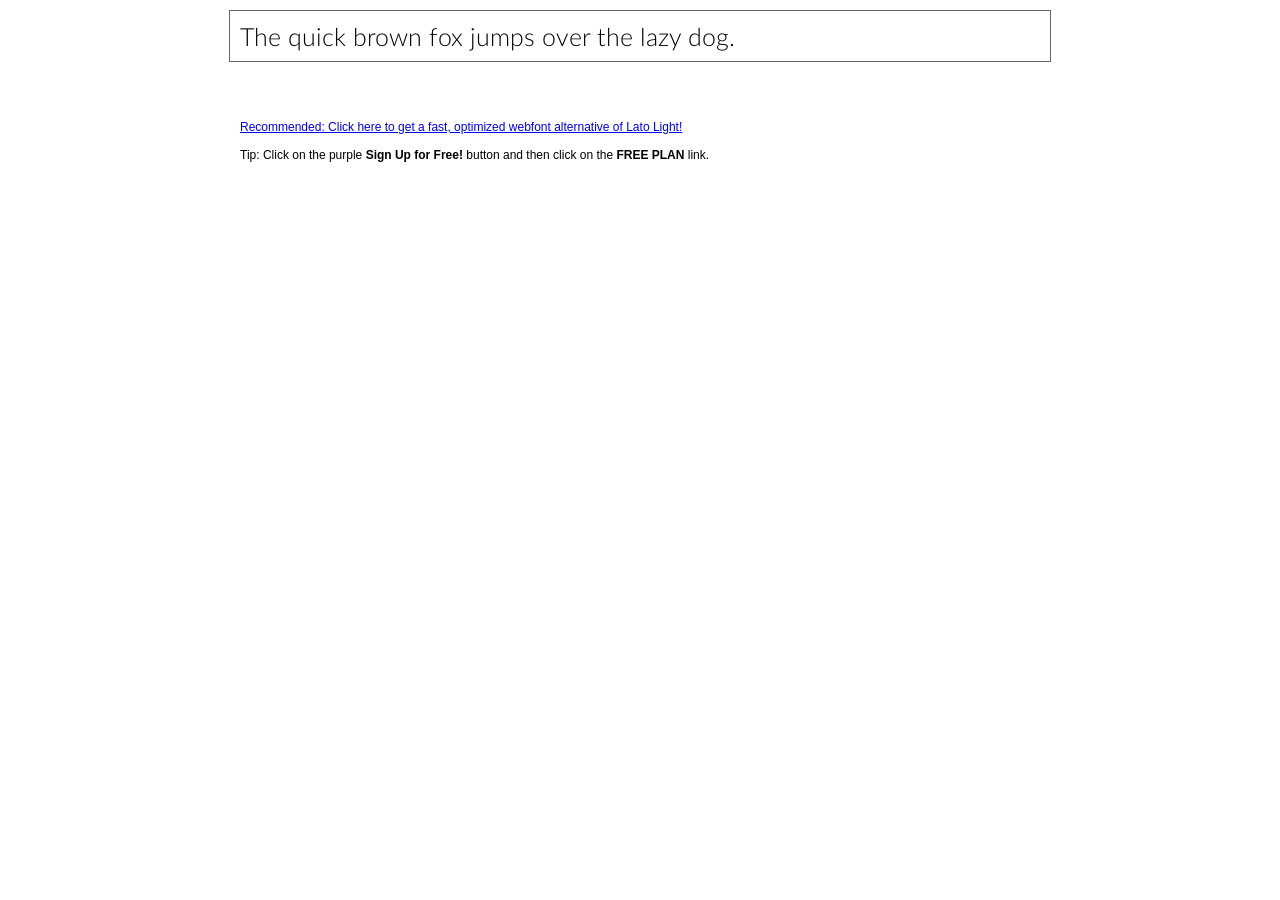
<file: merchants/css/Lato-Light/demo.html>
<!DOCTYPE html PUBLIC "-//W3C//DTD XHTML 1.0 Transitional//EN" "http://www.w3.org/TR/xhtml1/DTD/xhtml1-transitional.dtd">
<html xmlns="http://www.w3.org/1999/xhtml">
<head>
	<meta http-equiv="Content-Type" content="text/html; charset=utf-8" />
	<title>@font-face Demo</title>
	<link rel="stylesheet" href="fonts.css" type="text/css" charset="utf-8" />
	<style type="text/css">
	body {
		background-color:white;
		font-family:Verdana,Tahoma,Arial,Sans-Serif;
		color:black;
		font-size:12px;
	}

	.demo
	{
		font-family:'Conv_Lato-Light',Sans-Serif;
		width:800px;
		margin:10px auto;
		text-align:left;
		border:1px solid #666;
		padding:10px;
	}

	.hint
	{
		font-family:'Conv_Sansus Webissimo-Regular',Sans-Serif;
		width:800px;
		margin:10px auto;
		text-align:left;
		border:1px;
		padding:10px;
	}

	</style>
</head>
<body>
	<div class="demo" style="font-size:25px">
		The quick brown fox jumps over the lazy dog.
	</div>

	<br>
	<br>
	<div class="hint">
		<a href="http://www.font2web.com/searchfreewebfont.php?Lato+Light">Recommended: Click here to get a fast, optimized webfont alternative of Lato Light!</a><br><br>
		Tip: Click on the purple <strong>Sign Up for Free!</strong> button and then click on the <strong>FREE PLAN</strong> link.
	</div>

</body>
</html>
</file>
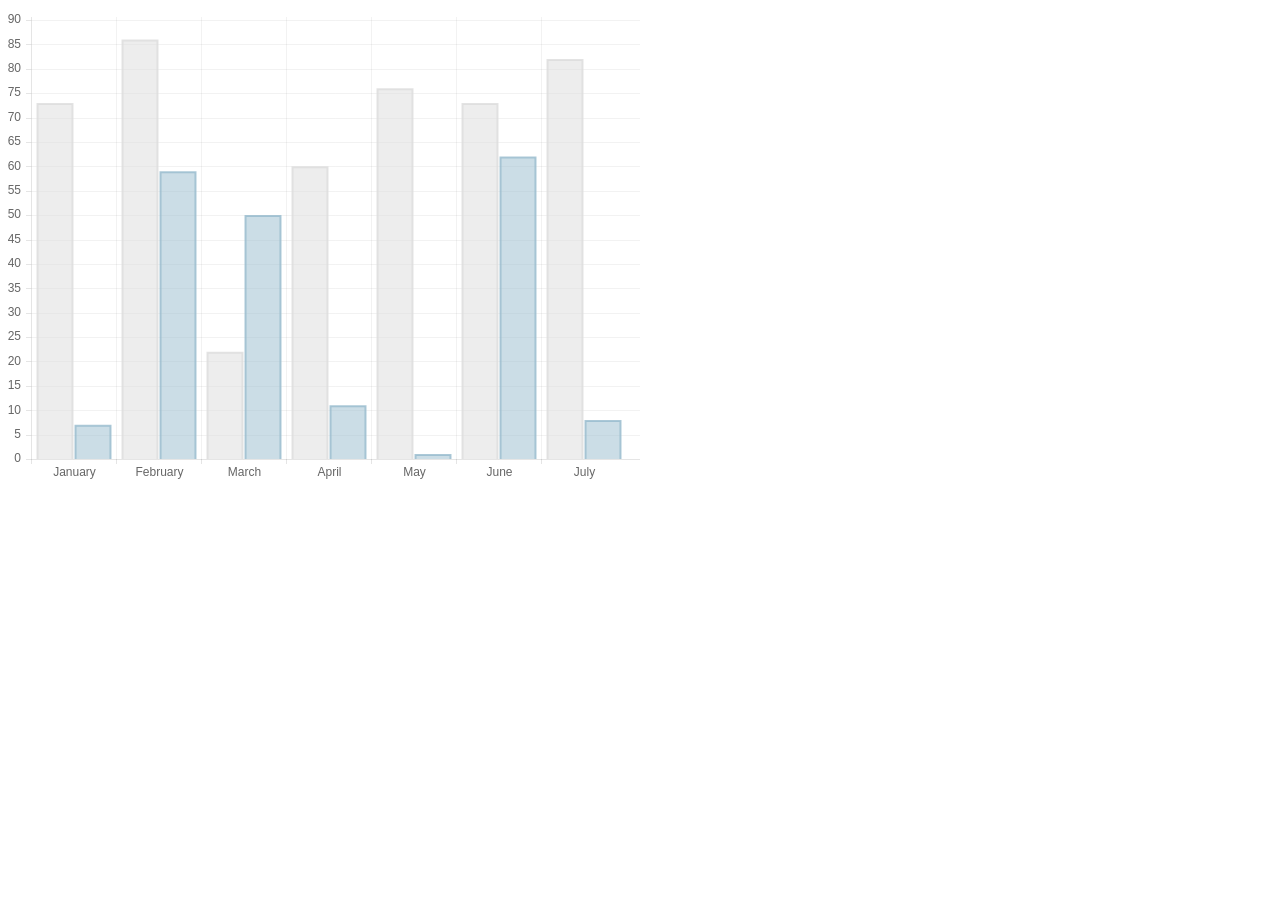
<file: merchants/js/Chart.js-master/Chart.js-master/samples/bar.html>
<!doctype html>
<html>
	<head>
		<title>Bar Chart</title>
		<script src="../Chart.js"></script>
	</head>
	<body>
		<div style="width: 50%">
			<canvas id="canvas" height="450" width="600"></canvas>
		</div>


	<script>
	var randomScalingFactor = function(){ return Math.round(Math.random()*100)};

	var barChartData = {
		labels : ["January","February","March","April","May","June","July"],
		datasets : [
			{
				fillColor : "rgba(220,220,220,0.5)",
				strokeColor : "rgba(220,220,220,0.8)",
				highlightFill: "rgba(220,220,220,0.75)",
				highlightStroke: "rgba(220,220,220,1)",
				data : [randomScalingFactor(),randomScalingFactor(),randomScalingFactor(),randomScalingFactor(),randomScalingFactor(),randomScalingFactor(),randomScalingFactor()]
			},
			{
				fillColor : "rgba(151,187,205,0.5)",
				strokeColor : "rgba(151,187,205,0.8)",
				highlightFill : "rgba(151,187,205,0.75)",
				highlightStroke : "rgba(151,187,205,1)",
				data : [randomScalingFactor(),randomScalingFactor(),randomScalingFactor(),randomScalingFactor(),randomScalingFactor(),randomScalingFactor(),randomScalingFactor()]
			}
		]

	}
	window.onload = function(){
		var ctx = document.getElementById("canvas").getContext("2d");
		window.myBar = new Chart(ctx).Bar(barChartData, {
			responsive : true
		});
	}

	</script>
	</body>
</html>
</file>
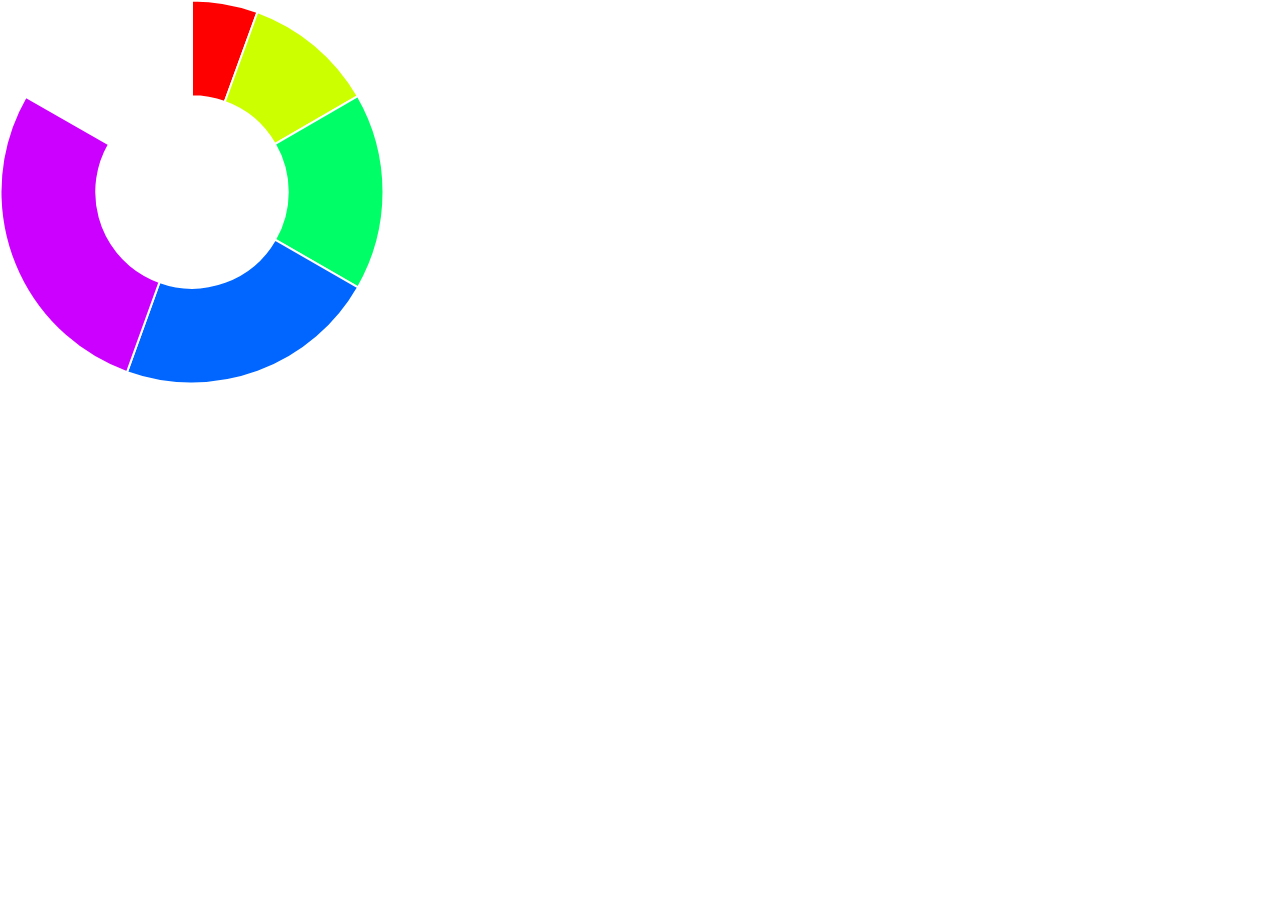
<file: merchants/js/Chart.js-master/Chart.js-master/samples/doughnut.color.html>
<!doctype html>
<html>
	<head>
		<title>Doughnut Chart</title>
		<script src="../src/Chart.Core.js"></script>
		<script src="../src/Chart.Doughnut.js"></script>
		<style>
			body{
				padding: 0;
				margin: 0;
			}
			#canvas-holder{
				width:30%;
			}
		</style>
	</head>
	<body>
		<div id="canvas-holder">
			<canvas id="chart-area" width="500" height="500"/>
		</div>


	<script>

		var doughnutData = [
				{
					value: 1,
					label: "One"
				},
				{
					value: 2,
					label: "Two"
				},
				{
					value: 3,
					label: "Three"
				},
				{
					value: 4,
					label: "Four"
				},
				{
					value: 5,
					label: "Five"
				}

			];

			window.onload = function(){
				var ctx = document.getElementById("chart-area").getContext("2d");
				window.myDoughnut = new Chart(ctx).Doughnut(doughnutData, {responsive : true});
			};



	</script>
	</body>
</html>
</file>
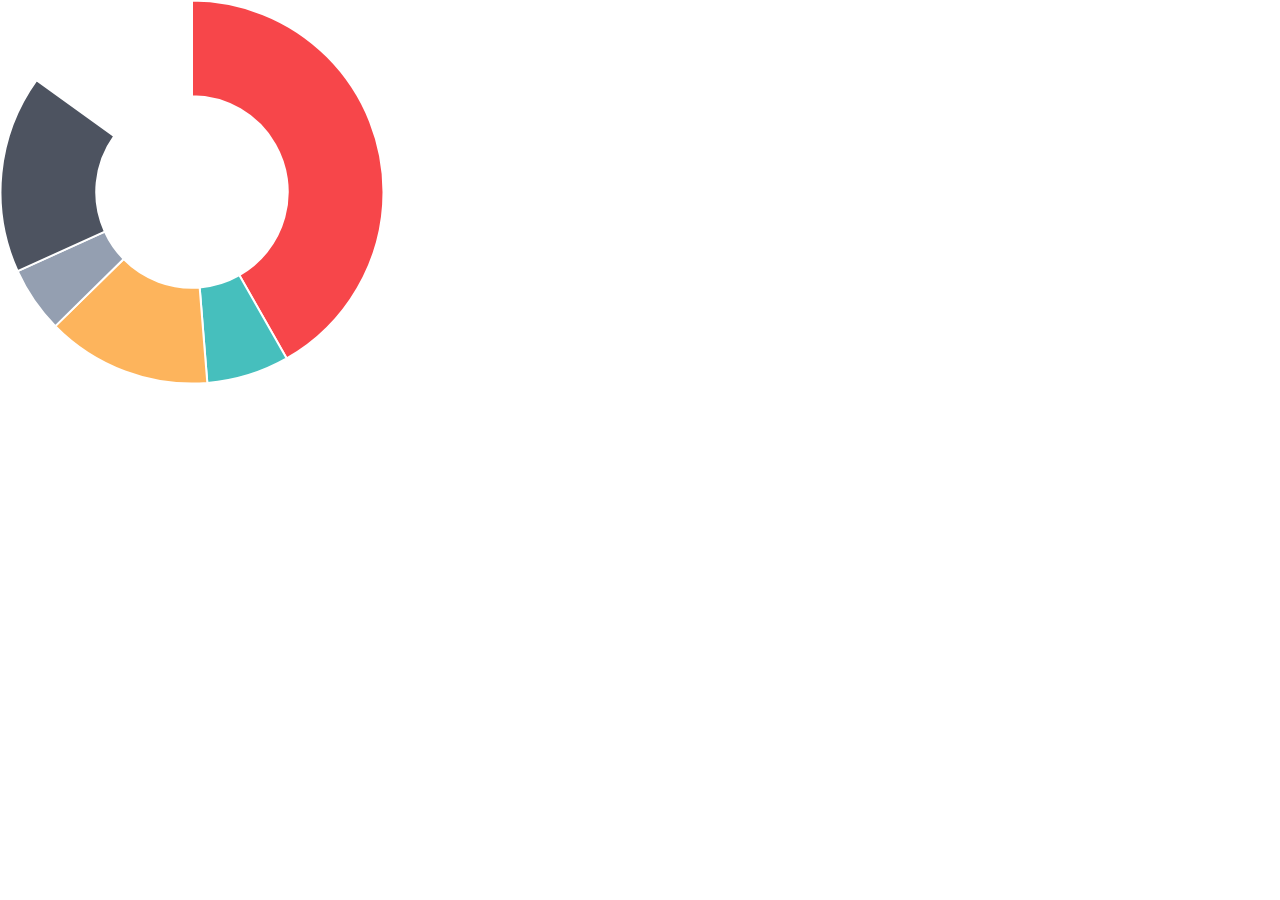
<file: merchants/js/Chart.js-master/Chart.js-master/samples/doughnut.html>
<!doctype html>
<html>
	<head>
		<title>Doughnut Chart</title>
		<script src="../Chart.js"></script>
		<style>
			body{
				padding: 0;
				margin: 0;
			}
			#canvas-holder{
				width:30%;
			}
		</style>
	</head>
	<body>
		<div id="canvas-holder">
			<canvas id="chart-area" width="500" height="500"/>
		</div>


	<script>

		var doughnutData = [
				{
					value: 300,
					color:"#F7464A",
					highlight: "#FF5A5E",
					label: "Red"
				},
				{
					value: 50,
					color: "#46BFBD",
					highlight: "#5AD3D1",
					label: "Green"
				},
				{
					value: 100,
					color: "#FDB45C",
					highlight: "#FFC870",
					label: "Yellow"
				},
				{
					value: 40,
					color: "#949FB1",
					highlight: "#A8B3C5",
					label: "Grey"
				},
				{
					value: 120,
					color: "#4D5360",
					highlight: "#616774",
					label: "Dark Grey"
				}

			];

			window.onload = function(){
				var ctx = document.getElementById("chart-area").getContext("2d");
				window.myDoughnut = new Chart(ctx).Doughnut(doughnutData, {responsive : true});
			};



	</script>
	</body>
</html>
</file>
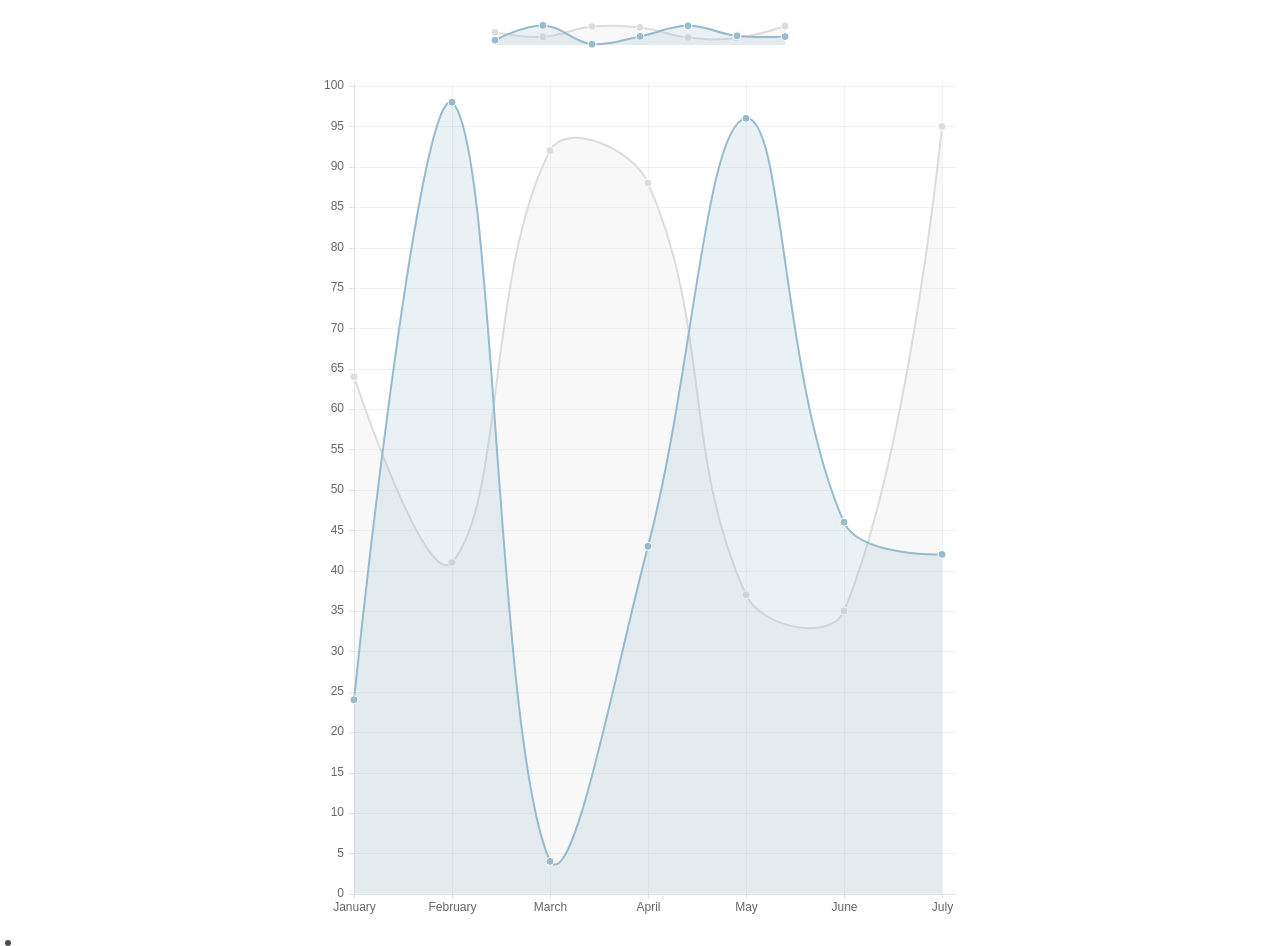
<file: merchants/js/Chart.js-master/Chart.js-master/samples/line-customTooltips.html>
<!doctype html>
<html>

<head>
    <title>Line Chart with Custom Tooltips</title>
    <script src="../Chart.js"></script>
    <script src="http://cdnjs.cloudflare.com/ajax/libs/jquery/2.1.3/jquery.min.js"></script>

    <style>
    #canvas-holder1 {
        width: 300px;
        margin: 20px auto;
    }
    #canvas-holder2 {
        width: 50%;
        margin: 20px 25%;
    }
    #chartjs-tooltip {
        opacity: 1;
        position: absolute;
        background: rgba(0, 0, 0, .7);
        color: white;
        padding: 3px;
        border-radius: 3px;
        -webkit-transition: all .1s ease;
        transition: all .1s ease;
        pointer-events: none;
        -webkit-transform: translate(-50%, 0);
        transform: translate(-50%, 0);
    }
   	.chartjs-tooltip-key{
   		display:inline-block;
   		width:10px;
   		height:10px;
   	}
    </style>
</head>

<body>
    <div id="canvas-holder1">
        <canvas id="chart1" width="300" height="30" />
    </div>
    <div id="canvas-holder2">
        <canvas id="chart2" width="450" height="600" />
    </div>

    <div id="chartjs-tooltip"></div>


    <script>

    Chart.defaults.global.pointHitDetectionRadius = 1;
    Chart.defaults.global.customTooltips = function(tooltip) {

        var tooltipEl = $('#chartjs-tooltip');

        if (!tooltip) {
            tooltipEl.css({
                opacity: 0
            });
            return;
        }

        tooltipEl.removeClass('above below');
        tooltipEl.addClass(tooltip.yAlign);

        var innerHtml = '';
        for (var i = tooltip.labels.length - 1; i >= 0; i--) {
        	innerHtml += [
        		'<div class="chartjs-tooltip-section">',
        		'	<span class="chartjs-tooltip-key" style="background-color:' + tooltip.legendColors[i].fill + '"></span>',
        		'	<span class="chartjs-tooltip-value">' + tooltip.labels[i] + '</span>',
        		'</div>'
        	].join('');
        }
        tooltipEl.html(innerHtml);

        tooltipEl.css({
            opacity: 1,
            left: tooltip.chart.canvas.offsetLeft + tooltip.x + 'px',
            top: tooltip.chart.canvas.offsetTop + tooltip.y + 'px',
            fontFamily: tooltip.fontFamily,
            fontSize: tooltip.fontSize,
            fontStyle: tooltip.fontStyle,
        });
    };
    var randomScalingFactor = function() {
        return Math.round(Math.random() * 100);
    };
    var lineChartData = {
        labels: ["January", "February", "March", "April", "May", "June", "July"],
        datasets: [{
            label: "My First dataset",
            fillColor: "rgba(220,220,220,0.2)",
            strokeColor: "rgba(220,220,220,1)",
            pointColor: "rgba(220,220,220,1)",
            pointStrokeColor: "#fff",
            pointHighlightFill: "#fff",
            pointHighlightStroke: "rgba(220,220,220,1)",
            data: [randomScalingFactor(), randomScalingFactor(), randomScalingFactor(), randomScalingFactor(), randomScalingFactor(), randomScalingFactor(), randomScalingFactor()]
        }, {
            label: "My Second dataset",
            fillColor: "rgba(151,187,205,0.2)",
            strokeColor: "rgba(151,187,205,1)",
            pointColor: "rgba(151,187,205,1)",
            pointStrokeColor: "#fff",
            pointHighlightFill: "#fff",
            pointHighlightStroke: "rgba(151,187,205,1)",
            data: [randomScalingFactor(), randomScalingFactor(), randomScalingFactor(), randomScalingFactor(), randomScalingFactor(), randomScalingFactor(), randomScalingFactor()]
        }]
    };

    window.onload = function() {
        var ctx1 = document.getElementById("chart1").getContext("2d");
        window.myLine = new Chart(ctx1).Line(lineChartData, {
        	showScale: false,
        	pointDot : true,
            responsive: true
        });

        var ctx2 = document.getElementById("chart2").getContext("2d");
        window.myLine = new Chart(ctx2).Line(lineChartData, {
            responsive: true
        });
    };
    </script>
</body>

</html>
</file>
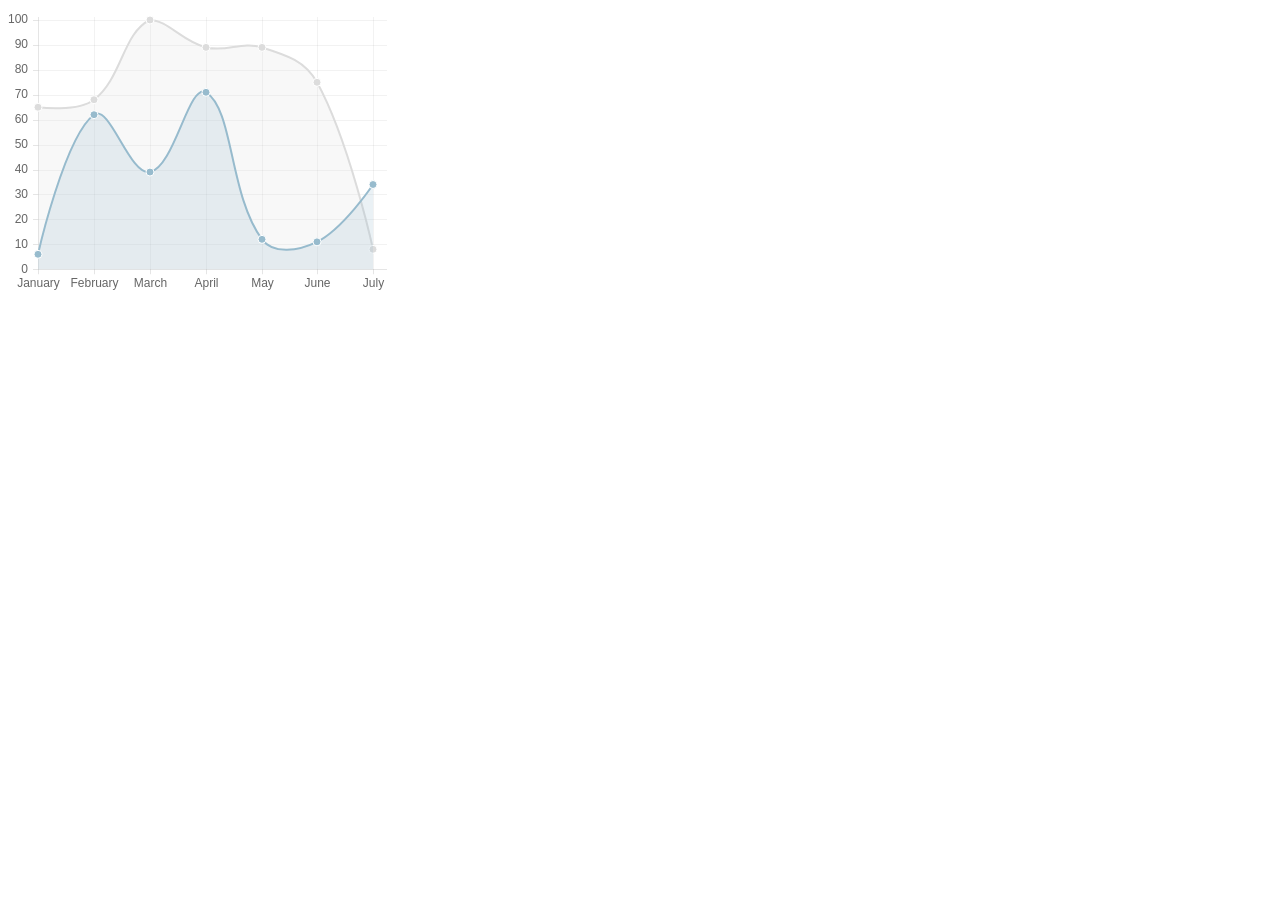
<file: merchants/js/Chart.js-master/Chart.js-master/samples/line.html>
<!doctype html>
<html>
	<head>
		<title>Line Chart</title>
		<script src="../Chart.js"></script>
	</head>
	<body>
		<div style="width:30%">
			<div>
				<canvas id="canvas" height="450" width="600"></canvas>
			</div>
		</div>


	<script>
		var randomScalingFactor = function(){ return Math.round(Math.random()*100)};
		var lineChartData = {
			labels : ["January","February","March","April","May","June","July"],
			datasets : [
				{
					label: "My First dataset",
					fillColor : "rgba(220,220,220,0.2)",
					strokeColor : "rgba(220,220,220,1)",
					pointColor : "rgba(220,220,220,1)",
					pointStrokeColor : "#fff",
					pointHighlightFill : "#fff",
					pointHighlightStroke : "rgba(220,220,220,1)",
					data : [randomScalingFactor(),randomScalingFactor(),randomScalingFactor(),randomScalingFactor(),randomScalingFactor(),randomScalingFactor(),randomScalingFactor()]
				},
				{
					label: "My Second dataset",
					fillColor : "rgba(151,187,205,0.2)",
					strokeColor : "rgba(151,187,205,1)",
					pointColor : "rgba(151,187,205,1)",
					pointStrokeColor : "#fff",
					pointHighlightFill : "#fff",
					pointHighlightStroke : "rgba(151,187,205,1)",
					data : [randomScalingFactor(),randomScalingFactor(),randomScalingFactor(),randomScalingFactor(),randomScalingFactor(),randomScalingFactor(),randomScalingFactor()]
				}
			]

		}

	window.onload = function(){
		var ctx = document.getElementById("canvas").getContext("2d");
		window.myLine = new Chart(ctx).Line(lineChartData, {
			responsive: true
		});
	}


	</script>
	</body>
</html>
</file>
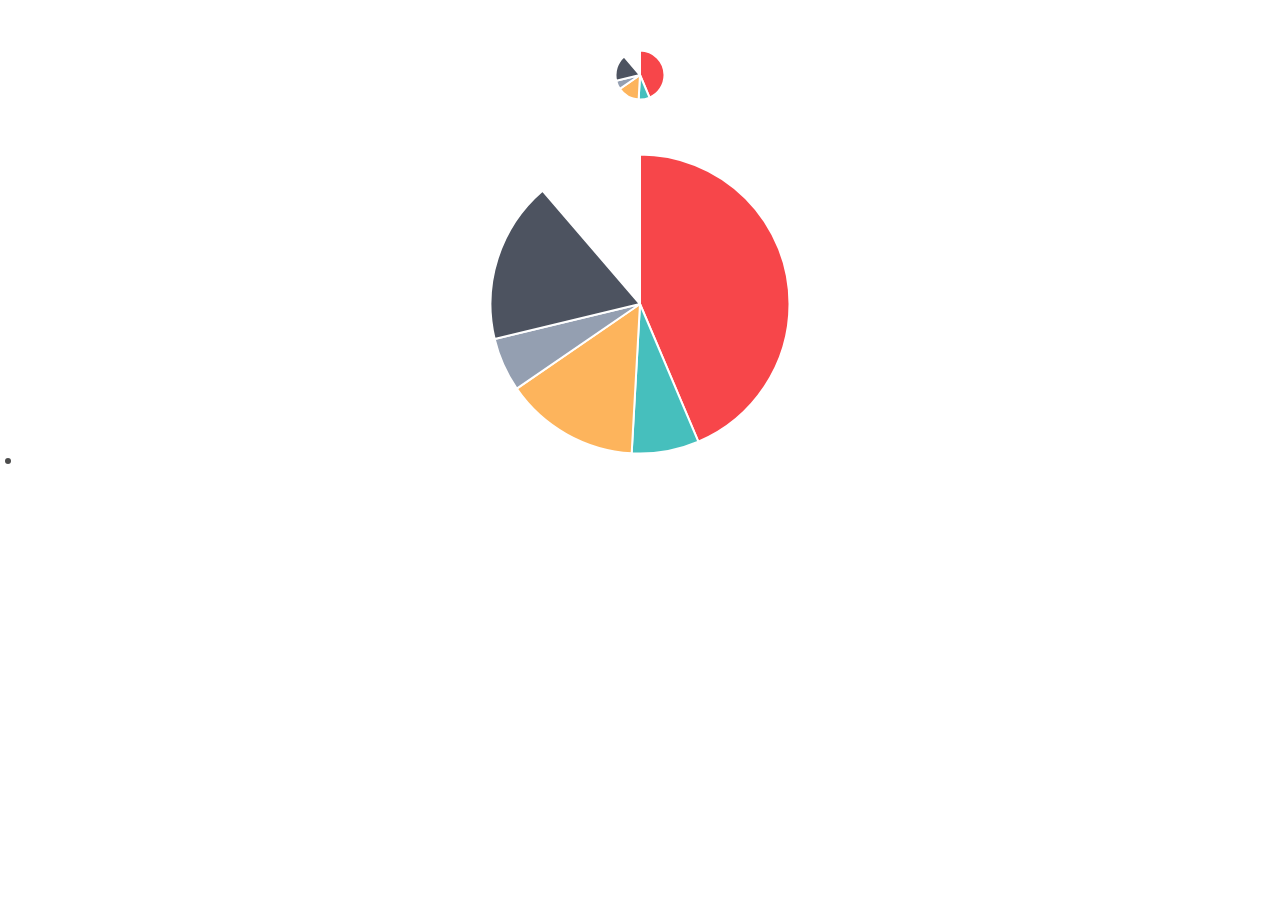
<file: merchants/js/Chart.js-master/Chart.js-master/samples/pie-customTooltips.html>
<!doctype html>
<html>

<head>
    <title>Pie Chart with Custom Tooltips</title>
    <script src="../Chart.js"></script>
    <script src="http://cdnjs.cloudflare.com/ajax/libs/jquery/2.1.3/jquery.min.js"></script>

    <style>
    #canvas-holder {
        width: 100%;
        margin-top: 50px;
        text-align: center;
    }
    #chartjs-tooltip {
        opacity: 1;
        position: absolute;
        background: rgba(0, 0, 0, .7);
        color: white;
        padding: 3px;
        border-radius: 3px;
        -webkit-transition: all .1s ease;
        transition: all .1s ease;
        pointer-events: none;
        -webkit-transform: translate(-50%, 0);
        transform: translate(-50%, 0);
    }
    #chartjs-tooltip.below {
        -webkit-transform: translate(-50%, 0);
        transform: translate(-50%, 0);
    }
    #chartjs-tooltip.below:before {
        border: solid;
        border-color: #111 transparent;
        border-color: rgba(0, 0, 0, .8) transparent;
        border-width: 0 8px 8px 8px;
        bottom: 1em;
        content: "";
        display: block;
        left: 50%;
        position: absolute;
        z-index: 99;
        -webkit-transform: translate(-50%, -100%);
        transform: translate(-50%, -100%);
    }
    #chartjs-tooltip.above {
        -webkit-transform: translate(-50%, -100%);
        transform: translate(-50%, -100%);
    }
    #chartjs-tooltip.above:before {
        border: solid;
        border-color: #111 transparent;
        border-color: rgba(0, 0, 0, .8) transparent;
        border-width: 8px 8px 0 8px;
        bottom: 1em;
        content: "";
        display: block;
        left: 50%;
        top: 100%;
        position: absolute;
        z-index: 99;
        -webkit-transform: translate(-50%, 0);
        transform: translate(-50%, 0);
    }
    </style>
</head>

<body>
    <div id="canvas-holder">
        <canvas id="chart-area1" width="50" height="50" />
    </div>
    <div id="canvas-holder">
        <canvas id="chart-area2" width="300" height="300" />
    </div>

    <div id="chartjs-tooltip"></div>


    <script>
    Chart.defaults.global.customTooltips = function(tooltip) {

    	// Tooltip Element
        var tooltipEl = $('#chartjs-tooltip');

        // Hide if no tooltip
        if (!tooltip) {
            tooltipEl.css({
                opacity: 0
            });
            return;
        }

        // Set caret Position
        tooltipEl.removeClass('above below');
        tooltipEl.addClass(tooltip.yAlign);

        // Set Text
        tooltipEl.html(tooltip.text);

        // Find Y Location on page
        var top;
        if (tooltip.yAlign == 'above') {
            top = tooltip.y - tooltip.caretHeight - tooltip.caretPadding;
        } else {
            top = tooltip.y + tooltip.caretHeight + tooltip.caretPadding;
        }

        // Display, position, and set styles for font
        tooltipEl.css({
            opacity: 1,
            left: tooltip.chart.canvas.offsetLeft + tooltip.x + 'px',
            top: tooltip.chart.canvas.offsetTop + top + 'px',
            fontFamily: tooltip.fontFamily,
            fontSize: tooltip.fontSize,
            fontStyle: tooltip.fontStyle,
        });
    };

    var pieData = [{
        value: 300,
        color: "#F7464A",
        highlight: "#FF5A5E",
        label: "Red"
    }, {
        value: 50,
        color: "#46BFBD",
        highlight: "#5AD3D1",
        label: "Green"
    }, {
        value: 100,
        color: "#FDB45C",
        highlight: "#FFC870",
        label: "Yellow"
    }, {
        value: 40,
        color: "#949FB1",
        highlight: "#A8B3C5",
        label: "Grey"
    }, {
        value: 120,
        color: "#4D5360",
        highlight: "#616774",
        label: "Dark Grey"
    }];

    window.onload = function() {
        var ctx1 = document.getElementById("chart-area1").getContext("2d");
        window.myPie = new Chart(ctx1).Pie(pieData);

        var ctx2 = document.getElementById("chart-area2").getContext("2d");
        window.myPie = new Chart(ctx2).Pie(pieData);
    };
    </script>
</body>

</html>
</file>
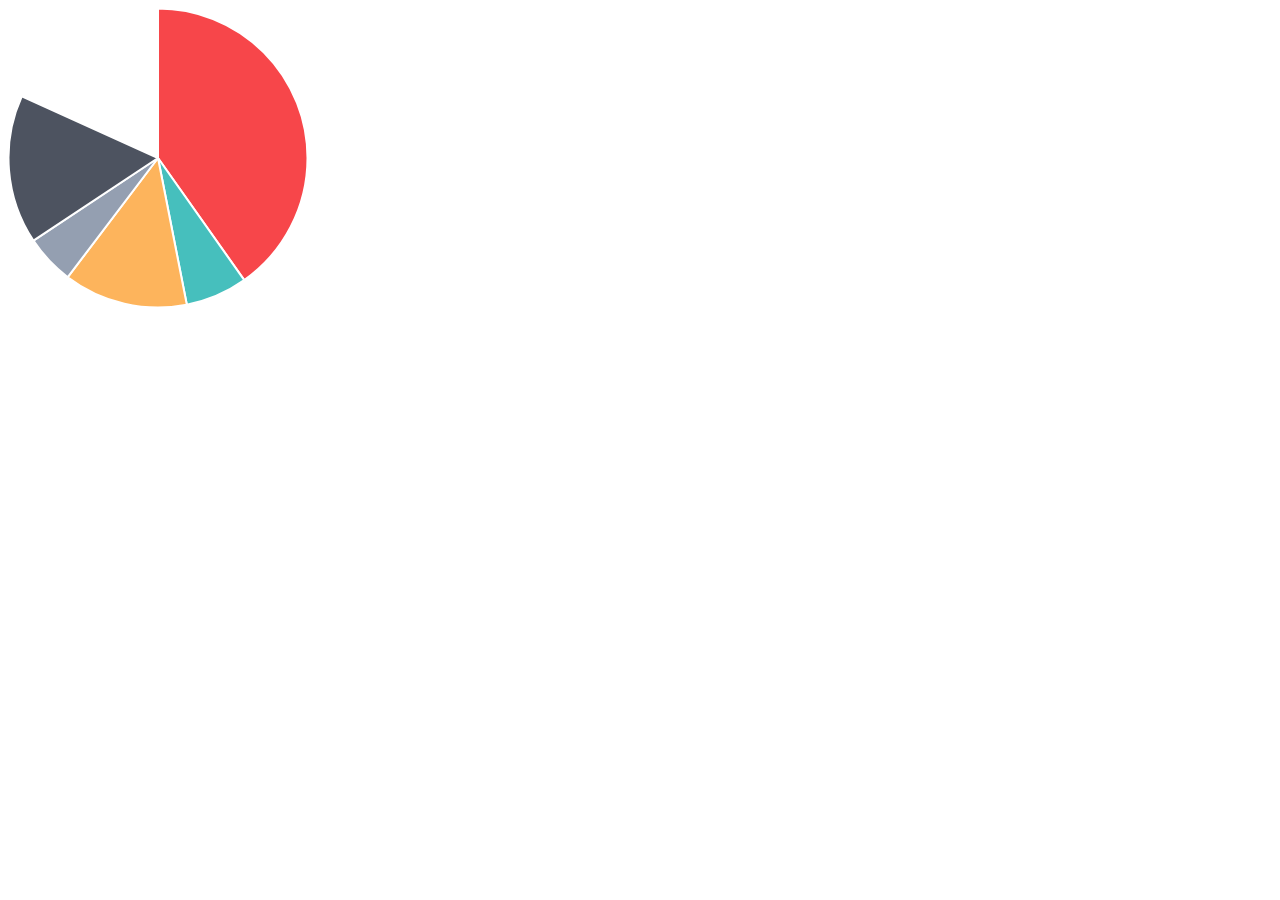
<file: merchants/js/Chart.js-master/Chart.js-master/samples/pie.html>
<!doctype html>
<html>
	<head>
		<title>Pie Chart</title>
		<script src="../Chart.js"></script>
	</head>
	<body>
		<div id="canvas-holder">
			<canvas id="chart-area" width="300" height="300"/>
		</div>


	<script>

		var pieData = [
				{
					value: 300,
					color:"#F7464A",
					highlight: "#FF5A5E",
					label: "Red"
				},
				{
					value: 50,
					color: "#46BFBD",
					highlight: "#5AD3D1",
					label: "Green"
				},
				{
					value: 100,
					color: "#FDB45C",
					highlight: "#FFC870",
					label: "Yellow"
				},
				{
					value: 40,
					color: "#949FB1",
					highlight: "#A8B3C5",
					label: "Grey"
				},
				{
					value: 120,
					color: "#4D5360",
					highlight: "#616774",
					label: "Dark Grey"
				}

			];

			window.onload = function(){
				var ctx = document.getElementById("chart-area").getContext("2d");
				window.myPie = new Chart(ctx).Pie(pieData);
			};



	</script>
	</body>
</html>
</file>
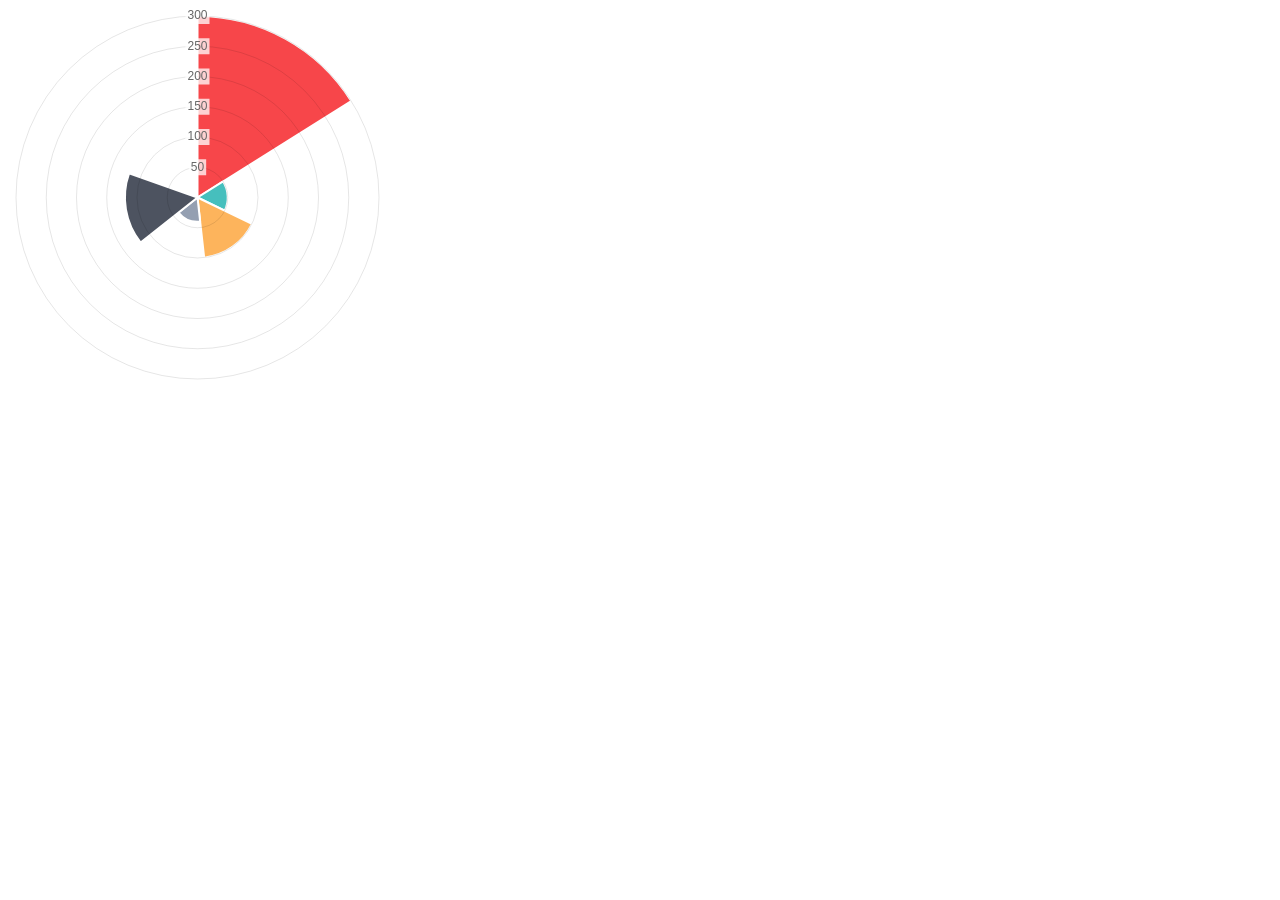
<file: merchants/js/Chart.js-master/Chart.js-master/samples/polar-area.html>
<!doctype html>
<html>
	<head>
		<title>Polar Area Chart</title>
		<script src="../Chart.js"></script>
	</head>
	<body>
		<div id="canvas-holder" style="width:30%">
			<canvas id="chart-area" width="300" height="300"/>
		</div>


	<script>

		var polarData = [
				{
					value: 300,
					color:"#F7464A",
					highlight: "#FF5A5E",
					label: "Red"
				},
				{
					value: 50,
					color: "#46BFBD",
					highlight: "#5AD3D1",
					label: "Green"
				},
				{
					value: 100,
					color: "#FDB45C",
					highlight: "#FFC870",
					label: "Yellow"
				},
				{
					value: 40,
					color: "#949FB1",
					highlight: "#A8B3C5",
					label: "Grey"
				},
				{
					value: 120,
					color: "#4D5360",
					highlight: "#616774",
					label: "Dark Grey"
				}

			];

			window.onload = function(){
				var ctx = document.getElementById("chart-area").getContext("2d");
				window.myPolarArea = new Chart(ctx).PolarArea(polarData, {
					responsive:true
				});
			};



	</script>
	</body>
</html>
</file>
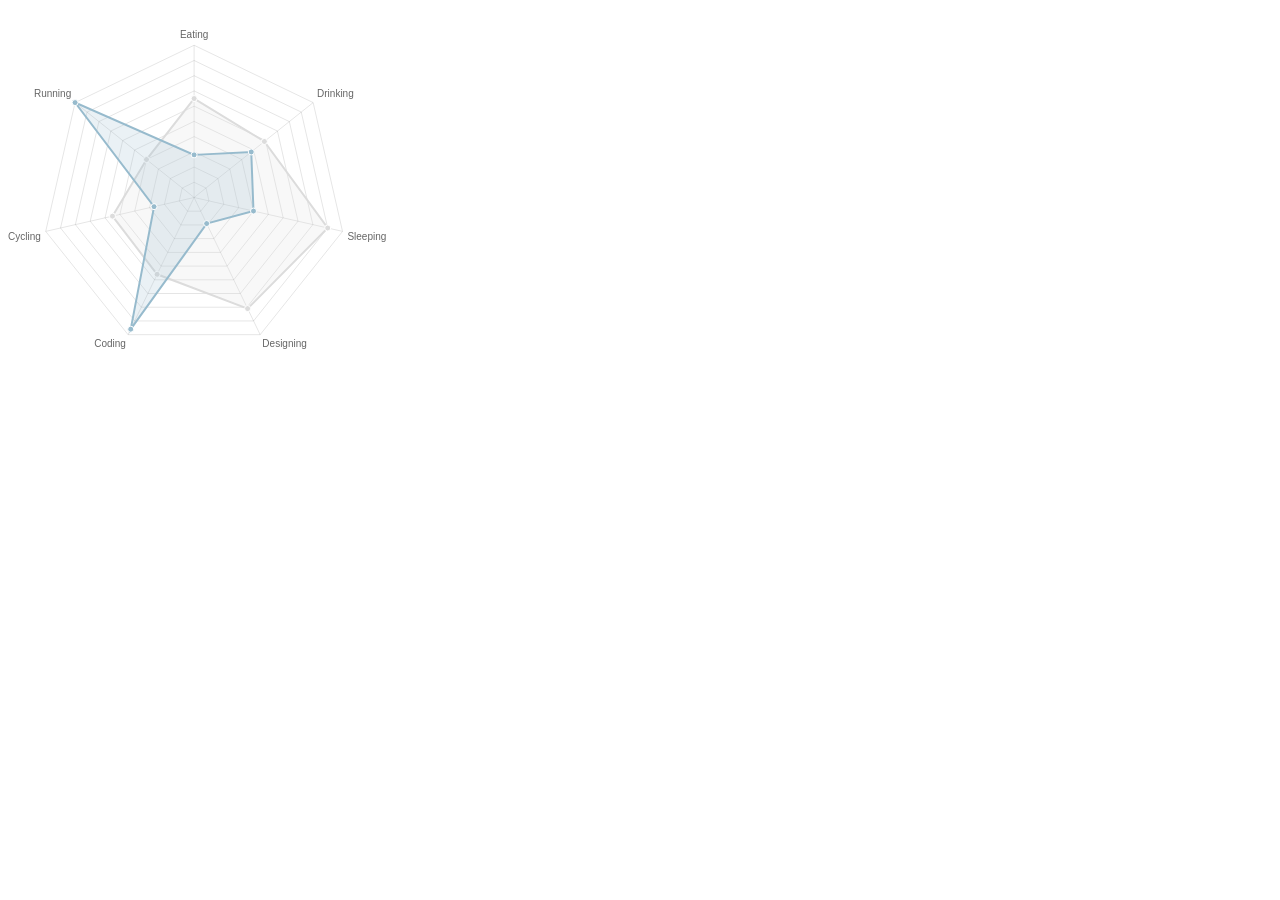
<file: merchants/js/Chart.js-master/Chart.js-master/samples/radar.html>
<!doctype html>
<html>
	<head>
		<title>Radar Chart</title>
		<script src="../Chart.js"></script>
		<meta name = "viewport" content = "initial-scale = 1, user-scalable = no">
		<style>
			canvas{
			}
		</style>
	</head>
	<body>
		<div style="width:30%">
			<canvas id="canvas" height="450" width="450"></canvas>
		</div>


	<script>
	var radarChartData = {
		labels: ["Eating", "Drinking", "Sleeping", "Designing", "Coding", "Cycling", "Running"],
		datasets: [
			{
				label: "My First dataset",
				fillColor: "rgba(220,220,220,0.2)",
				strokeColor: "rgba(220,220,220,1)",
				pointColor: "rgba(220,220,220,1)",
				pointStrokeColor: "#fff",
				pointHighlightFill: "#fff",
				pointHighlightStroke: "rgba(220,220,220,1)",
				data: [65,59,90,81,56,55,40]
			},
			{
				label: "My Second dataset",
				fillColor: "rgba(151,187,205,0.2)",
				strokeColor: "rgba(151,187,205,1)",
				pointColor: "rgba(151,187,205,1)",
				pointStrokeColor: "#fff",
				pointHighlightFill: "#fff",
				pointHighlightStroke: "rgba(151,187,205,1)",
				data: [28,48,40,19,96,27,100]
			}
		]
	};

	window.onload = function(){
		window.myRadar = new Chart(document.getElementById("canvas").getContext("2d")).Radar(radarChartData, {
			responsive: true
		});
	}

	</script>
	</body>
</html>
</file>
<file: merchants/css/Lato-Light/fonts.css>
/** Generated by FG **/
@font-face {
	font-family: 'Conv_Lato-Light';
	src: url('fonts/Lato-Light.eot');
	src: local('☺'), url('fonts/Lato-Light.woff') format('woff'), url('fonts/Lato-Light.ttf') format('truetype'), url('fonts/Lato-Light.svg') format('svg');
	font-weight: normal;
	font-style: normal;
}
</file>
